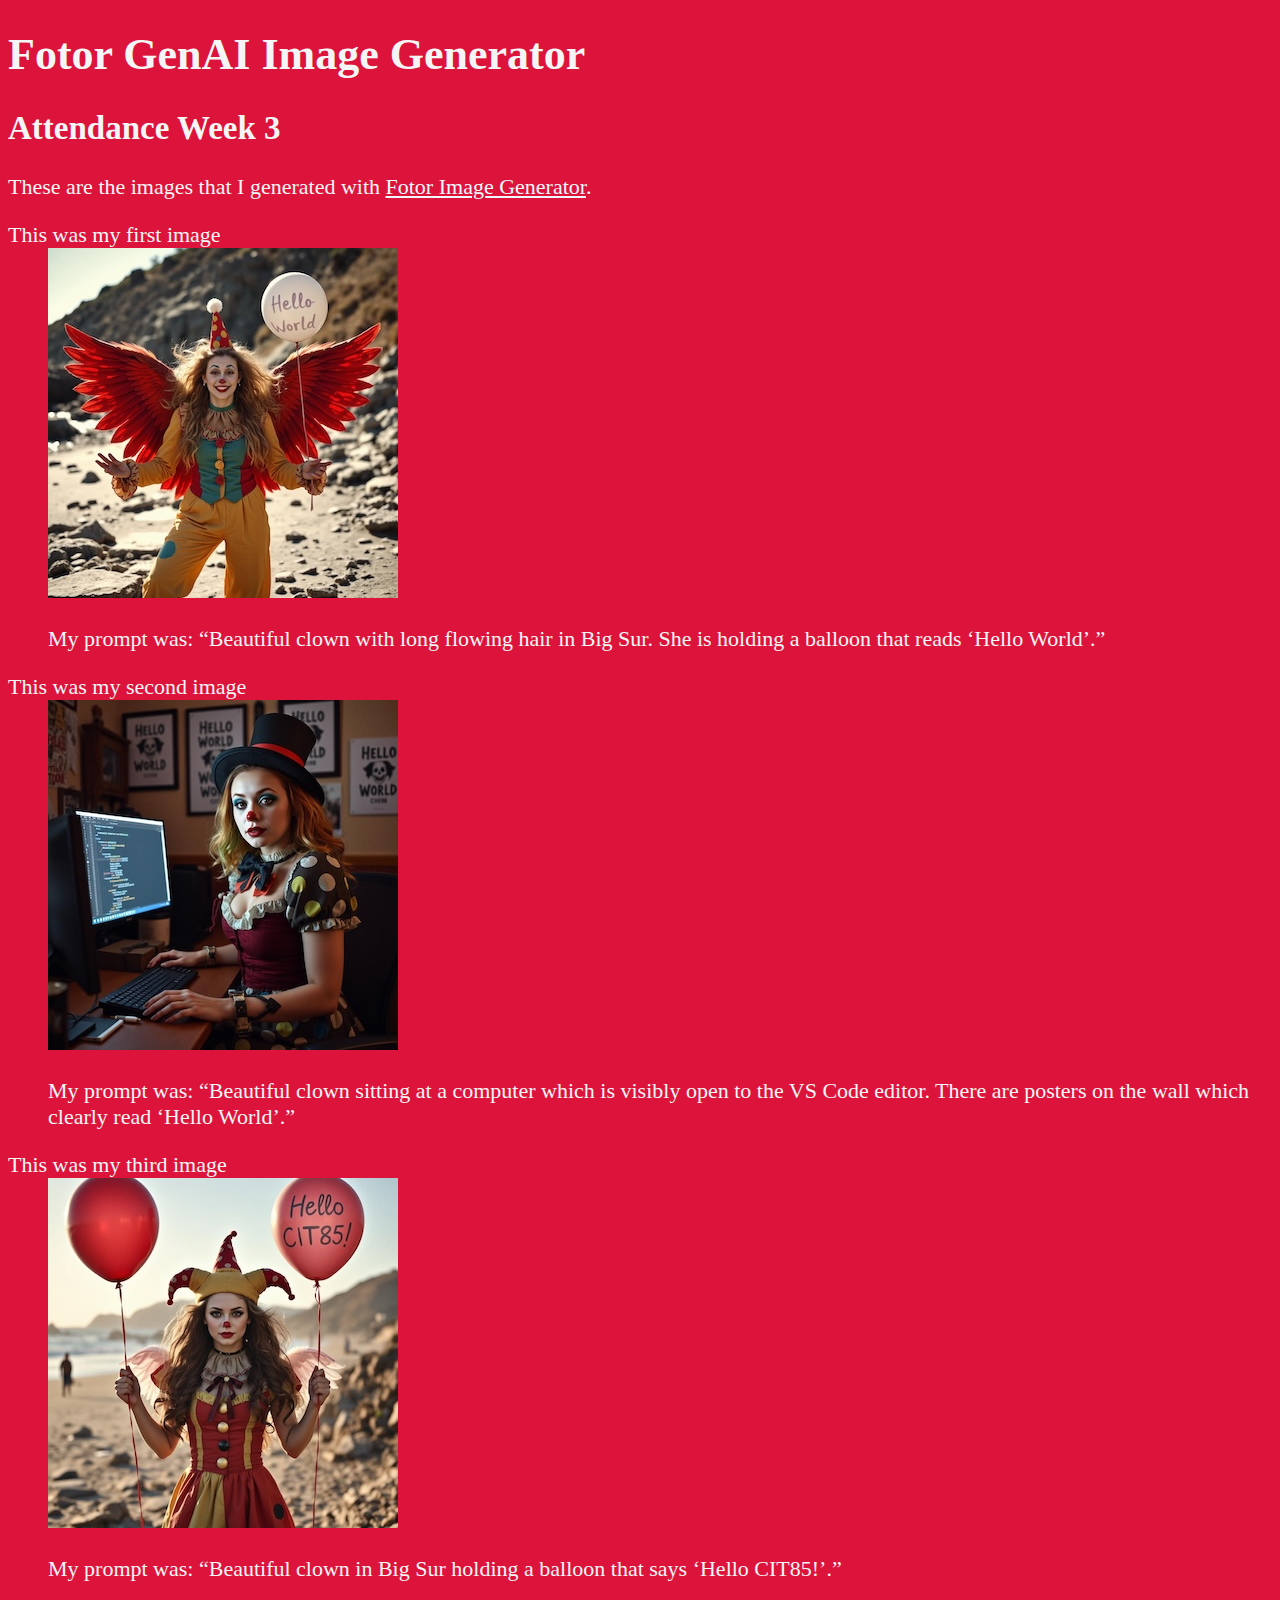
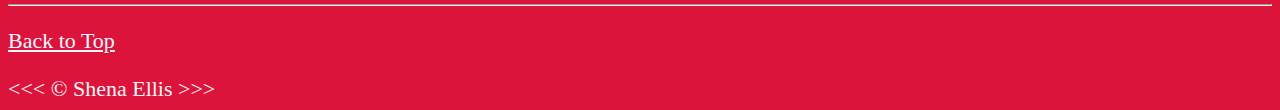
<file: w3/index.html>
<!DOCTYPE html>
<html lang="en">
<head>
  <meta charset="UTF-8">
  <meta name="viewport" content="width=device-width, initial-scale=1">
  <meta name="author" content="Shena Ellis">
  <meta name="description" content="This is my Attendance assignment for Week 3 CIT85.">
  <title>My AI Image Demonstration</title>
  <link rel="icon" href="../img/html5.png" type="image/x-icon">
  <link rel="stylesheet" href="style.css">

</head>
<body>
  <main>
    <h1 id="top">Fotor GenAI Image Generator</h1>

    <section id="html">
      <h2>Attendance Week 3</h2>
      <p>
        These are the images that I generated with
        <a href="https://www.fotor.com/" target="_blank" rel="noopener noreferrer">Fotor Image Generator</a>.
      </p>

      <dl>
        <dt>This was my first image</dt>
        <dd>
          <img src="../img/hello_world_clown.jpg"
               alt="Clown on the beach holding a balloon that reads ‘Hello World’"
               width="350" height="350">
          <p>My prompt was: “Beautiful clown with long flowing hair in Big Sur. She is holding a balloon that reads ‘Hello World’.”</p>
        </dd>

        <dt>This was my second image</dt>
        <dd>
          <img src="../img/vscode_clown.jpg"
               alt="Clown at a computer with the VS Code editor open and ‘Hello World’ posters"
               width="350" height="350">
          <p>My prompt was: “Beautiful clown sitting at a computer which is visibly open to the VS Code editor. There are posters on the wall which clearly read ‘Hello World’.”</p>
        </dd>

        <dt>This was my third image</dt>
        <dd>
          <img src="../img/hello_cit85_clown.jpg"
               alt="Clown in Big Sur holding a balloon that says ‘Hello CIT85!’"
               width="350" height="350">
          <p>My prompt was: “Beautiful clown in Big Sur holding a balloon that says ‘Hello CIT85!’.”</p>
        </dd>
      </dl>
    </section>

    <hr>

    <p><a class="back-to-top" href="#top">Back to Top</a></p>
  </main>

  <footer>
    &lt;&lt;&lt; &copy; Shena Ellis</a> &gt;&gt;&gt;
  </footer>
</body>
</html>
</file>
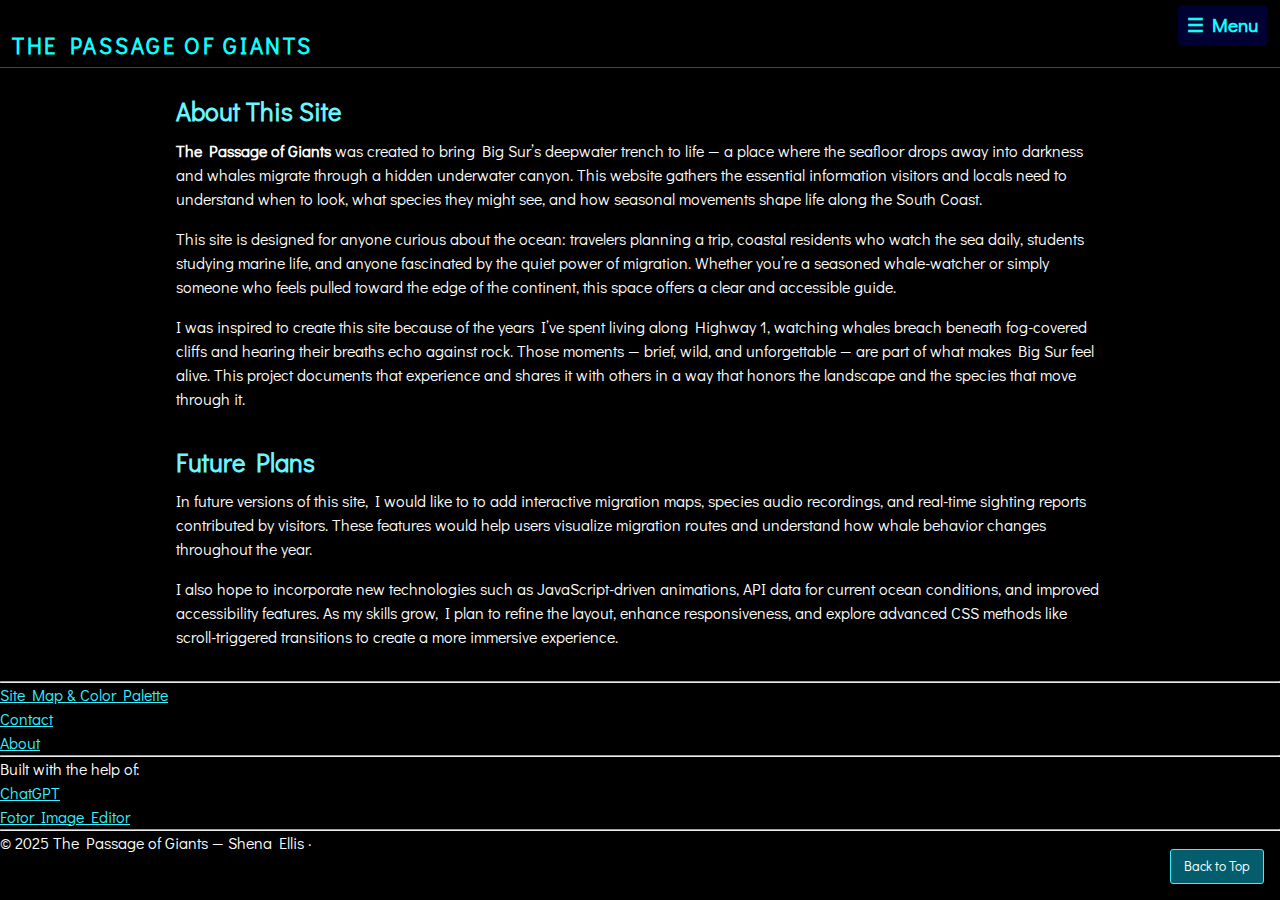
<file: final/about.html>
<!DOCTYPE html>
<html lang="en">
<head>
  <link rel="preconnect" href="https://fonts.googleapis.com">
  <link rel="preconnect" href="https://fonts.gstatic.com" crossorigin>
  <link href="https://fonts.googleapis.com/css2?family=Bodoni+Moda:ital,opsz,wght@0,6..96,400..900;1,6..96,400..900&family=Didact+Gothic&family=Roboto:ital,wght@0,100..900;1,100..900&display=swap" rel="stylesheet">
  <meta charset="UTF-8">
  <meta name="viewport" content="width=device-width, initial-scale=1.0">
  <meta name="author" content="Shena Ellis">
  <meta name="description" content="About The Passage of Giants — learn the purpose, inspiration, and future plans behind this Big Sur whale migration site.">

  <link rel="icon" href="img/favicon_32x32.png" type="image/png">
  <link rel="stylesheet" href="css/style.css">

  <title>About — The Passage of Giants</title>
</head>

<body>
  <a id="top"></a>

  <header>
    <h1>The Passage of Giants</h1>
  <nav aria-label="Primary navigation" class="right-nav">
  <details>
    <summary>☰ Menu</summary>
    <ul>

      <li><a href="index.html" class="nav">Home</a></li>
      <li>
        <details>
          <summary>Species</summary>
          <ul>
            <li><a href="species.html" class="nav">Species Overview</a></li>
            <li><a href="humpbacks.html" class="nav">Humpbacks</a></li>
            <li><a href="gray_whales.html" class="nav">Gray Whales</a></li>
            <li><a href="blue_whales.html" class="nav">Blue Whales</a></li>
            <li><a href="orcas.html" class="nav">Orcas</a></li>
          </ul>
        </details>
      </li>

      <li><a href="migration_table.html" class="nav">Migration Table</a></li>
      <li><a href="businesses.html" class="nav">Big Sur Map</a></li>
      <li><a href="important_info.html" class="nav">Important Info</a></li>
      <li><a href="site.html" class="nav">Site Map</a></li>
      <li><a href="contact.html" class="nav">Contact</a></li>
      <li><a href="about.html" aria-current="page" class="nav">About</a></li>

    </ul>
  </details>

</nav>
  </header>

  <main>
    <section aria-labelledby="about-title">
      <h2 id="about-title">About This Site</h2>

      <p>
        <strong>The Passage of Giants</strong> was created to bring Big Sur’s deepwater trench to life — a place where the seafloor drops away into darkness and whales migrate through a hidden underwater canyon. This website gathers the essential information visitors and locals need to understand when to look, what species they might see, and how seasonal movements shape life along the South Coast.
      </p>

      <p>
        This site is designed for anyone curious about the ocean: travelers planning a trip, coastal residents who watch the sea daily, students studying marine life, and anyone fascinated by the quiet power of migration. Whether you’re a seasoned whale-watcher or simply someone who feels pulled toward the edge of the continent, this space offers a clear and accessible guide.
      </p>

      <p>
        I was inspired to create this site because of the years I’ve spent living along Highway 1, watching whales breach beneath fog-covered cliffs and hearing their breaths echo against rock. Those moments — brief, wild, and unforgettable — are part of what makes Big Sur feel alive. This project documents that experience and shares it with others in a way that honors the landscape and the species that move through it.
      </p>
    </section>

    <section aria-labelledby="future-title">
      <h2 id="future-title">Future Plans</h2>

      <p>
        In future versions of this site, I would like to to add interactive migration maps, species audio recordings, and real-time sighting reports contributed by visitors. These features would help users visualize migration routes and understand how whale behavior changes throughout the year.
      </p>

      <p>
        I also hope to incorporate new technologies such as JavaScript-driven animations, API data for current ocean conditions, and improved accessibility features. As my skills grow, I plan to refine the layout, enhance responsiveness, and explore advanced CSS methods like scroll-triggered transitions to create a more immersive experience.
      </p>
    </section>
  </main>

  <footer>
    <hr>
    <a href="site.html">Site Map &amp; Color Palette</a>
    <br>
    <a href="contact.html">Contact</a>
    <br>
    <a href="about.html">About</a>
    <hr>

    Built with the help of:
    <br>
    <a href="https://chat.openai.com/" target="_blank">ChatGPT</a>
    <br>
    <a href="https://www.fotor.com/photo-editor-app/editor/ai" target="_blank">Fotor Image Editor</a>
    <hr>

    © <time datetime="2025">2025</time> The Passage of Giants — Shena Ellis ·
    <a href="#top">Back to Top</a>
  </footer>
</body>
</html>
</file>
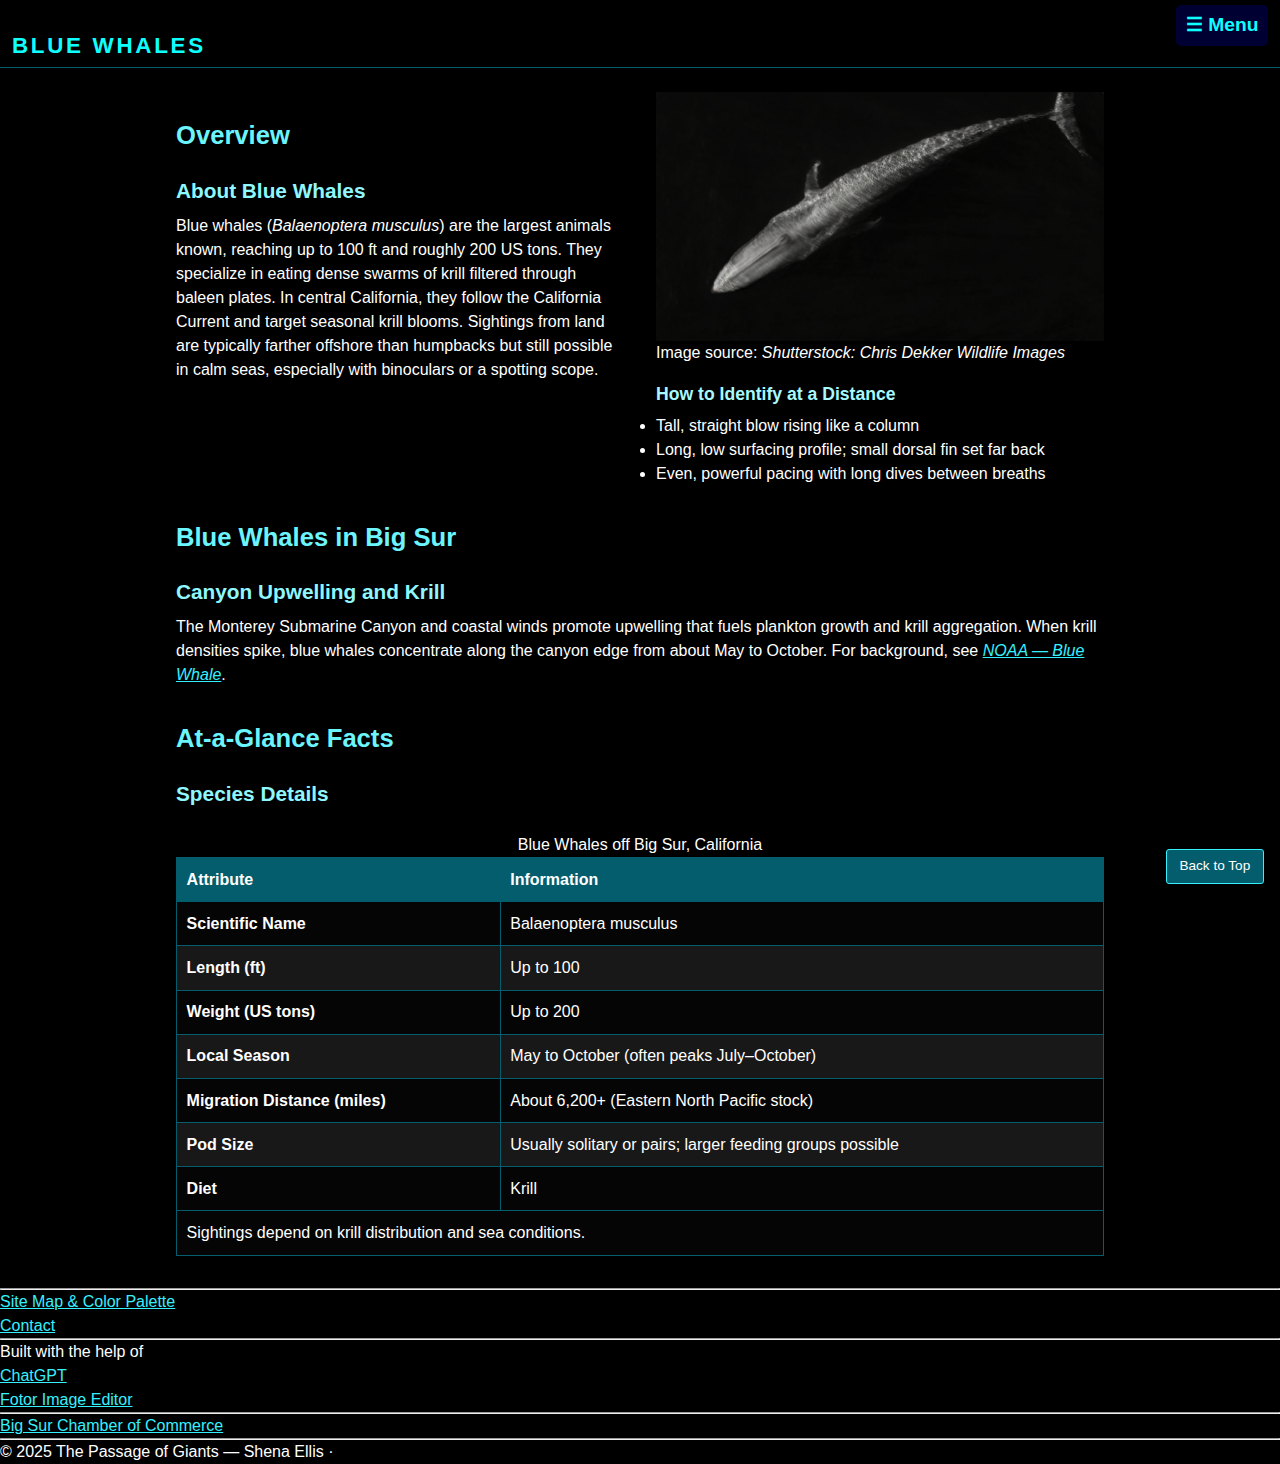
<file: final/blue_whales.html>
<!DOCTYPE html>
<html lang="en">
<head>
  <meta charset="UTF-8">
  <meta name="viewport" content="width=device-width, initial-scale=1.0">
  <meta name="author" content="Shena Ellis">
  <meta name="description" content="Blue whales feed off Big Sur May–October on dense krill blooms near the canyon edge. Largest animals on Earth, often visible from shore in calm seas.">
  <title>Blue Whales — The Passage of Giants</title>
  <link rel="icon" href="../img/favicon_32x32.png" type="image/png" sizes="32x32">
  <link rel="stylesheet" href="css/style.css">
</head>
<body>
  <a id="top"></a>
    <header>
    <h1>Blue Whales</h1>
<nav aria-label="Primary navigation" class="right-nav">
  <details>
    <summary>☰ Menu</summary>
    <ul>

      <li><a href="index.html" class="nav">Home</a></li>
      <li>
        <details>
          <summary>Species</summary>
          <ul>
            <li><a href="species.html" class="nav">Species Overview</a></li>
            <li><a href="humpbacks.html" class="nav">Humpbacks</a></li>
            <li><a href="gray_whales.html" class="nav">Gray Whales</a></li>
            <li><a href="blue_whales.html" aria-current="page" class="nav">Blue Whales</a></li>
            <li><a href="orcas.html" class="nav">Orcas</a></li>
          </ul>
        </details>
      </li>

      <li><a href="migration_table.html" class="nav">Migration Table</a></li>
      <li><a href="businesses.html" class="nav">Big Sur Map</a></li>
      <li><a href="important_info.html" class="nav">Important Info</a></li>
      <li><a href="site.html" class="nav">Site Map</a></li>
      <li><a href="contact.html" class="nav">Contact</a></li>
      <li><a href="about.html" class="nav">About</a></li>

    </ul>
  </details>

</nav>
  </header>
  <main>
    <section class="two-column" aria-labelledby="intro">
      <h2 id="intro">Overview</h2>
      <article aria-labelledby="summary">
        <h3 id="summary">About Blue Whales</h3>
        <p>
          Blue whales (<cite>Balaenoptera musculus</cite>) are the largest animals known, reaching up to 100 ft and roughly 200 US tons.
          They specialize in eating dense swarms of krill filtered through baleen plates. In central California, they follow the California Current
          and target seasonal krill blooms. Sightings from land are typically farther offshore than humpbacks but still possible in calm seas,
          especially with binoculars or a spotting scope.
        </p>
        <figure>
  <img src="img/bw-blue-whale.jpg"
       alt="black and white image of a blue whale"
       title="black and white image of a blue whale"
       width="900" height="500" loading="lazy">
  <figcaption>
    Image source: <cite>Shutterstock: Chris Dekker Wildlife Images</cite>
  </figcaption>
</figure>
        <h4>How to Identify at a Distance</h4>
        <ul>
          <li>Tall, straight blow rising like a column</li>
          <li>Long, low surfacing profile; small dorsal fin set far back</li>
          <li>Even, powerful pacing with long dives between breaths</li>
        </ul>
      </article>
    </section>
    <section aria-labelledby="big-sur">
      <h2 id="big-sur">Blue Whales in Big Sur</h2>
      <article aria-labelledby="habitat">
        <h3 id="habitat">Canyon Upwelling and Krill</h3>
        <p>
          The Monterey Submarine Canyon and coastal winds promote upwelling that fuels plankton growth and krill aggregation.
          When krill densities spike, blue whales concentrate along the canyon edge from about
          <time datetime="2025-05">May</time> to <time datetime="2025-10">October</time>. For background, see
          <a href="https://www.fisheries.noaa.gov/species/blue-whale" target="_blank" rel="noopener noreferrer"><cite>NOAA — Blue Whale</cite></a>.
        </p>
      </article>
    </section>
    <section aria-labelledby="facts">
      <h2 id="facts">At-a-Glance Facts</h2>
      <article aria-labelledby="table-title">
        <h3 id="table-title">Species Details</h3>
        <table>
          <caption>Blue Whales off Big Sur, California</caption>
          <thead>
            <tr>
              <th scope="col">Attribute</th>
              <th scope="col">Information</th>
            </tr>
          </thead>
          <tbody>
            <tr><th scope="row">Scientific Name</th><td>Balaenoptera musculus</td></tr>
            <tr><th scope="row">Length (ft)</th><td>Up to 100</td></tr>
            <tr><th scope="row">Weight (US tons)</th><td>Up to 200</td></tr>
            <tr><th scope="row">Local Season</th><td>May to October (often peaks July–October)</td></tr>
            <tr><th scope="row">Migration Distance (miles)</th><td>About 6,200+ (Eastern North Pacific stock)</td></tr>
            <tr><th scope="row">Pod Size</th><td>Usually solitary or pairs; larger feeding groups possible</td></tr>
            <tr><th scope="row">Diet</th><td>Krill</td></tr>
          </tbody>
          <tfoot>
            <tr><td colspan="2">Sightings depend on krill distribution and sea conditions.</td></tr>
          </tfoot>
        </table>
      </article>
    </section>
  </main>
  <footer>
    <hr>
  <a href="site.html">Site Map &amp; Color Palette</a>  <br>
  <a href="contact.html">Contact</a>
  <hr>
    Built with the help of
    <br>
    <a href="https://chat.openai.com/" target="_blank" rel="noopener noreferrer">ChatGPT</a>
    <br>
     <a href="https://www.fotor.com/photo-editor-app/editor/ai" target="_blank" rel="noopener noreferrer">Fotor Image Editor</a>
   <hr>
    <a href="https://bigsurcalifornia.org/" target="_blank" rel="noopener noreferrer">Big Sur Chamber of Commerce</a>
    <br>
       <hr>
    © <time datetime="2025">2025</time> The Passage of Giants — Shena Ellis · <a href="#top">Back to Top</a>
  </footer>
</body>
</html>
</file>
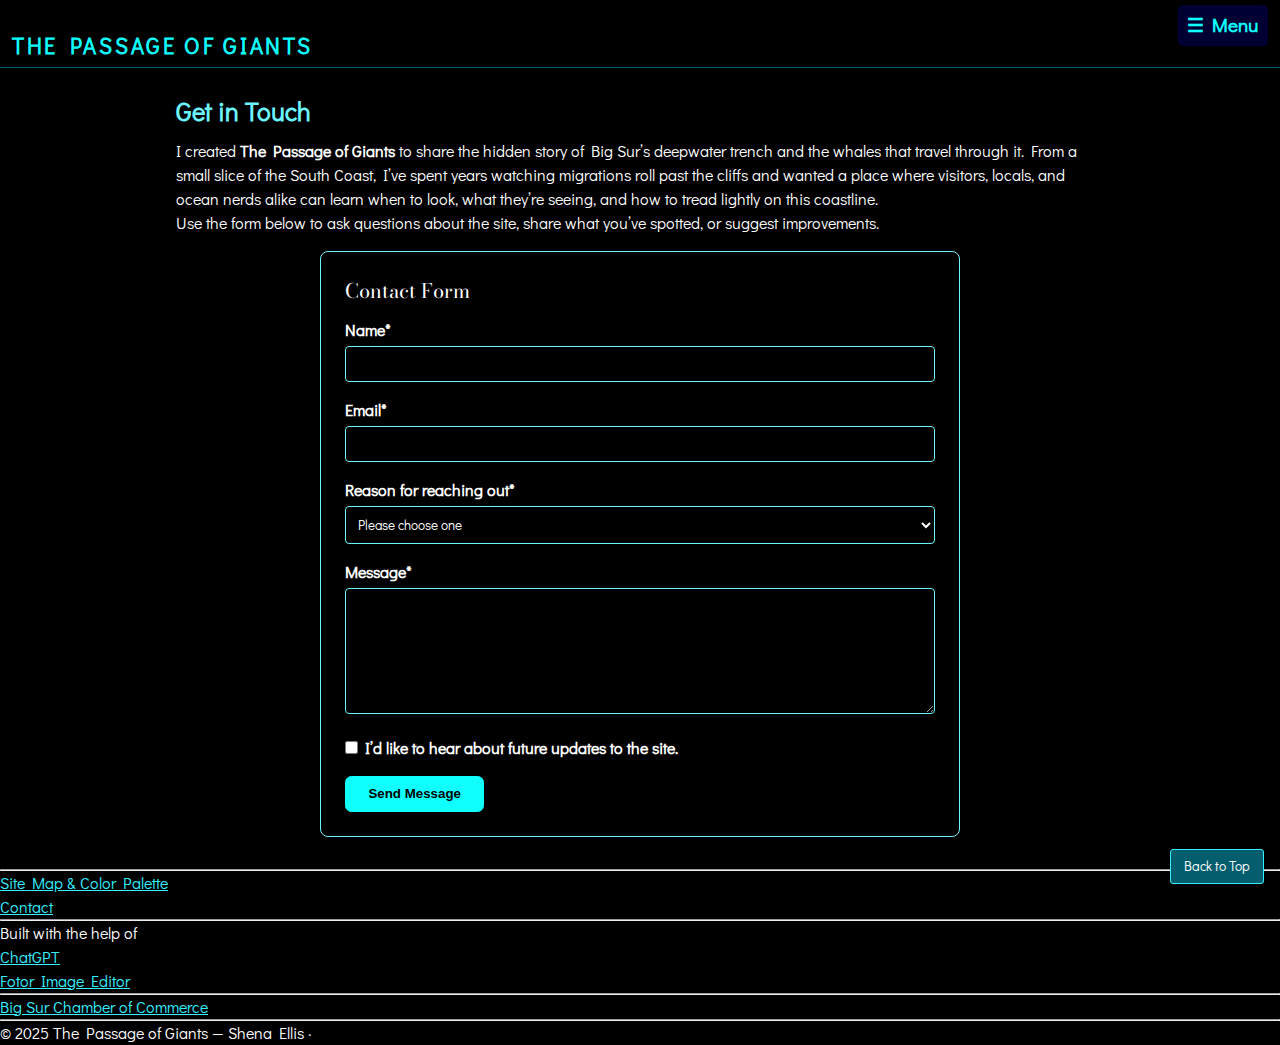
<file: final/contact.html>
<!DOCTYPE html>
<html lang="en">
<head>
  <link rel="preconnect" href="https://fonts.googleapis.com">
  <link rel="preconnect" href="https://fonts.gstatic.com" crossorigin>
  <link rel="preconnect" href="https://fonts.googleapis.com">
  <link rel="preconnect" href="https://fonts.gstatic.com" crossorigin>
  <link href="https://fonts.googleapis.com/css2?family=Bodoni+Moda:ital,opsz,wght@0,6..96,400..900;1,6..96,400..900&family=Didact+Gothic&family=Roboto:ital,wght@0,100..900;1,100..900&display=swap" rel="stylesheet">

  <meta charset="UTF-8">
  <meta name="viewport" content="width=device-width, initial-scale=1.0">
  <meta name="author" content="Shena Ellis">
  <meta name="description" content="Contact form for The Passage of Giants — questions about Big Sur’s deepwater trench, whale migrations, and visiting the South Coast.">

  <link rel="icon" href="img/favicon_32x32.png" type="image/png" sizes="32x32">
  <link rel="stylesheet" href="css/style.css">
  <title>Contact — The Passage of Giants</title>
</head>
<body>
  <a id="top"></a>

  <header>
    <h1>The Passage of Giants</h1>
    <nav aria-label="Primary navigation" class="right-nav">
  <details>
    <summary>☰ Menu</summary>
    <ul>

      <li><a href="index.html" class="nav">Home</a></li>
      <li>
        <details>
          <summary>Species</summary>
          <ul>
            <li><a href="species.html" class="nav">Species Overview</a></li>
            <li><a href="humpbacks.html" class="nav">Humpbacks</a></li>
            <li><a href="gray_whales.html" class="nav">Gray Whales</a></li>
            <li><a href="blue_whales.html" class="nav">Blue Whales</a></li>
            <li><a href="orcas.html" class="nav">Orcas</a></li>
          </ul>
        </details>
      </li>

      <li><a href="migration_table.html" class="nav">Migration Table</a></li>
      <li><a href="businesses.html" class="nav">Big Sur Map</a></li>
      <li><a href="important_info.html" class="nav">Important Info</a></li>
      <li><a href="site.html" class="nav">Site Map</a></li>
      <li><a href="contact.html" aria-current="page" class="nav">Contact</a></li>
      <li><a href="about.html" class="nav">About</a></li>

    </ul>
  </details>

</nav>
  </header>

  <main>
    <section aria-labelledby="contact-title">
      <h2 id="contact-title">Get in Touch</h2>

      <p>
        I created <strong>The Passage of Giants</strong> to share the hidden story of Big Sur’s deepwater trench and the whales that travel through it. From a small slice of the South Coast, I’ve spent years watching migrations roll past the cliffs and wanted a place where visitors, locals, and ocean nerds alike can learn when to look, what they’re seeing, and how to tread lightly on this coastline. <br>
        Use the form below to ask questions about the site, share what you’ve spotted, or suggest improvements.
      </p>

      <form action="#" method="post">
        <fieldset>
          <legend>Contact Form</legend>

          <div class="form-group">
            <label for="name">Name<span aria-hidden="true">*</span></label>
            <input type="text" id="name" name="name" required>
          </div>

          <div class="form-group">
            <label for="email">Email<span aria-hidden="true">*</span></label>
            <input type="email" id="email" name="email" required>
          </div>

          <div class="form-group">
            <label for="reason">Reason for reaching out<span aria-hidden="true">*</span></label>
            <select id="reason" name="reason" required>
              <option value="">Please choose one</option>
              <option value="trip-planning">Trip planning / when to visit</option>
              <option value="whale-question">Question about whales or migrations</option>
              <option value="site-feedback">Feedback about the site</option>
              <option value="other">Other</option>
            </select>
          </div>

          <div class="form-group">
            <label for="message">Message<span aria-hidden="true">*</span></label>
            <textarea id="message" name="message" rows="6" required></textarea>
          </div>

          <div class="form-group">
            <label>
              <input type="checkbox" name="updates">
              I’d like to hear about future updates to the site.
            </label>
          </div>

          <button type="submit">Send Message</button>
        </fieldset>
      </form>
    </section>
  </main>

  <footer>
    <hr>
    <a href="site.html">Site Map &amp; Color Palette</a>
    <br>
    <a href="contact.html">Contact</a>
    <hr>
    Built with the help of
    <br>
    <a href="https://chat.openai.com/" target="_blank" rel="noopener noreferrer">ChatGPT</a>
    <br>
    <a href="https://www.fotor.com/photo-editor-app/editor/ai" target="_blank" rel="noopener noreferrer">Fotor Image Editor</a>
    <hr>
    <a href="https://bigsurcalifornia.org/" target="_blank" rel="noopener noreferrer">Big Sur Chamber of Commerce</a>
    <hr>
    © <time datetime="2025">2025</time> The Passage of Giants — Shena Ellis ·
    <a href="#top">Back to Top</a>
  </footer>
</body>
</html>
</file>
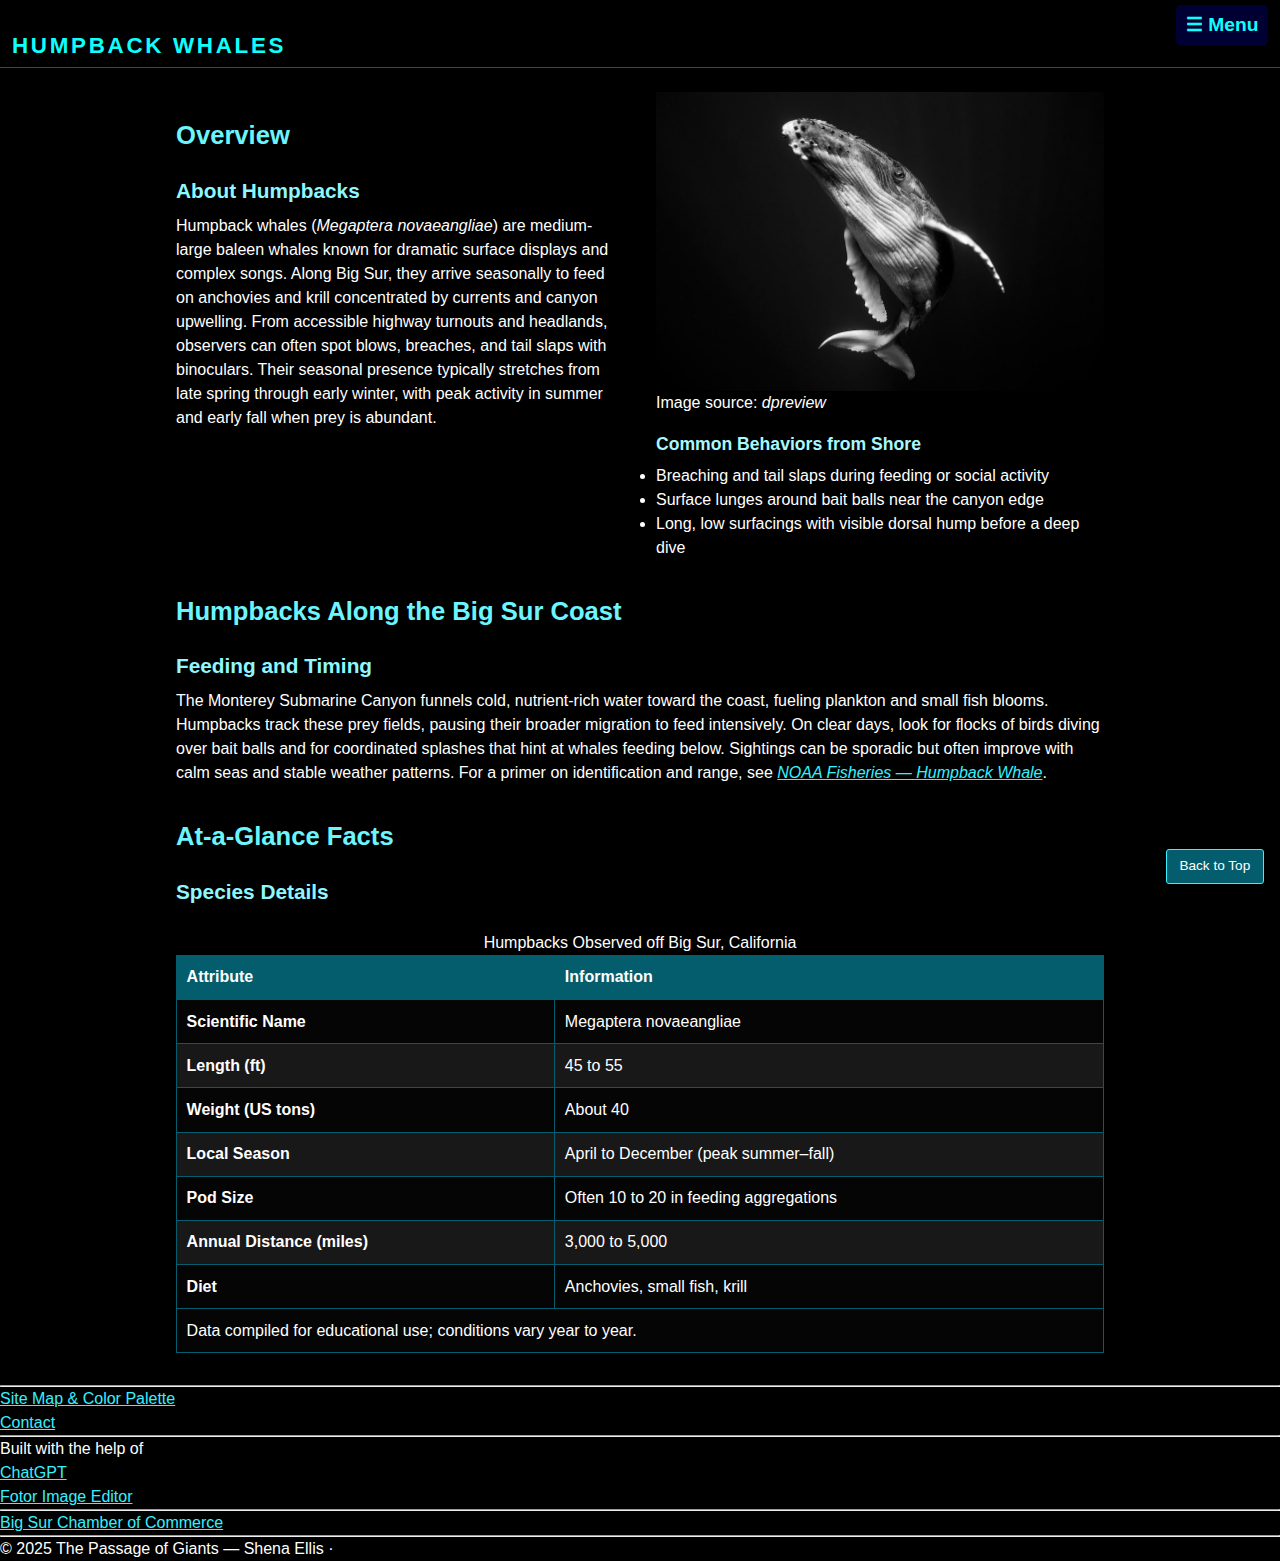
<file: final/humpbacks.html>
<!DOCTYPE html>
<html lang="en">
<head>
  <meta charset="UTF-8">
  <meta name="viewport" content="width=device-width, initial-scale=1.0">
  <meta name="author" content="Shena Ellis">
  <meta name="description" content="Humpback whales visit Big Sur from spring to winter to feed on anchovies and krill. Breaching, tail slaps, and songs are often observed from shore.">
  <title>Humpbacks — The Passage of Giants</title>
  <link rel="icon" href="../img/favicon_32x32.png" type="image/png" sizes="32x32">
  <link rel="stylesheet" href="css/style.css">
</head>
<body>
  <a id="top"></a>

  <header>
    <h1>Humpback Whales</h1>
<nav aria-label="Primary navigation" class="right-nav">
  <details>
    <summary>☰ Menu</summary>
    <ul>

      <li><a href="index.html" class="nav">Home</a></li>
      <li>
        <details>
          <summary>Species</summary>
          <ul>
            <li><a href="species.html" class="nav">Species Overview</a></li>
            <li><a href="humpbacks.html" aria-current="page" class="nav">Humpbacks</a></li>
            <li><a href="gray_whales.html" class="nav">Gray Whales</a></li>
            <li><a href="blue_whales.html" class="nav">Blue Whales</a></li>
            <li><a href="orcas.html" class="nav">Orcas</a></li>
          </ul>
        </details>
      </li>

      <li><a href="migration_table.html" class="nav">Migration Table</a></li>
      <li><a href="businesses.html" class="nav">Big Sur Map</a></li>
      <li><a href="important_info.html" class="nav">Important Info</a></li>
      <li><a href="site.html" class="nav">Site Map</a></li>
      <li><a href="contact.html" class="nav">Contact</a></li>
      <li><a href="about.html" class="nav">About</a></li>

    </ul>
  </details>

</nav>
  </header>

  <main>
    <section class="two-column" aria-labelledby="intro">
      <h2 id="intro">Overview</h2>
      <article aria-labelledby="summary">
        <h3 id="summary">About Humpbacks</h3>
        <p>
          Humpback whales (<cite>Megaptera novaeangliae</cite>) are medium-large baleen whales known for dramatic surface displays and complex songs.
          Along Big Sur, they arrive seasonally to feed on anchovies and krill concentrated by currents and canyon upwelling. From accessible
          highway turnouts and headlands, observers can often spot blows, breaches, and tail slaps with binoculars. Their seasonal presence
          typically stretches from late <time datetime="2025-04">spring</time> through <time datetime="2025-12">early winter</time>, with peak activity in summer and early fall when prey is abundant.
        </p>
        <figure>
          <img src="img/bw-humpback-sideeye-900-600.jpg" 
               alt="black and white Image of a humpback from the side" 
               title="BW Humpback Side Eye" 
               width="900" height="600" loading="lazy">
          <figcaption>Image source: <cite>dpreview</cite></figcaption>
        </figure>

        <h4>Common Behaviors from Shore</h4>
        <ul>
          <li>Breaching and tail slaps during feeding or social activity</li>
          <li>Surface lunges around bait balls near the canyon edge</li>
          <li>Long, low surfacings with visible dorsal hump before a deep dive</li>
        </ul>
      </article>
    </section>
    <section aria-labelledby="presence">
      <h2 id="presence">Humpbacks Along the Big Sur Coast</h2>
      <article aria-labelledby="feeding">
        <h3 id="feeding">Feeding and Timing</h3>
        <p>
          The Monterey Submarine Canyon funnels cold, nutrient-rich water toward the coast, fueling plankton and small fish blooms.
          Humpbacks track these prey fields, pausing their broader migration to feed intensively. On clear days, look for flocks of birds
          diving over bait balls and for coordinated splashes that hint at whales feeding below. Sightings can be sporadic but often improve
          with calm seas and stable weather patterns. For a primer on identification and range, see
          <a href="https://www.fisheries.noaa.gov/species/humpback-whale" target="_blank" rel="noopener noreferrer"><cite>NOAA Fisheries — Humpback Whale</cite></a>.
        </p>
      </article>
    </section>
    <section aria-labelledby="facts">
      <h2 id="facts">At-a-Glance Facts</h2>
      <article aria-labelledby="table-title">
        <h3 id="table-title">Species Details</h3>
        <table>
          <caption>Humpbacks Observed off Big Sur, California</caption>
          <thead>
            <tr>
              <th scope="col">Attribute</th>
              <th scope="col">Information</th>
            </tr>
          </thead>
          <tbody>
            <tr><th scope="row">Scientific Name</th><td>Megaptera novaeangliae</td></tr>
            <tr><th scope="row">Length (ft)</th><td>45 to 55</td></tr>
            <tr><th scope="row">Weight (US tons)</th><td>About 40</td></tr>
            <tr><th scope="row">Local Season</th><td>April to December (peak summer–fall)</td></tr>
            <tr><th scope="row">Pod Size</th><td>Often 10 to 20 in feeding aggregations</td></tr>
            <tr><th scope="row">Annual Distance (miles)</th><td>3,000 to 5,000</td></tr>
            <tr><th scope="row">Diet</th><td>Anchovies, small fish, krill</td></tr>
          </tbody>
          <tfoot>
            <tr><td colspan="2">Data compiled for educational use; conditions vary year to year.</td></tr>
          </tfoot>
        </table>
      </article>
    </section>
  </main>
  <footer>
    <hr>
  <a href="site.html">Site Map &amp; Color Palette</a>  <br>
  <a href="contact.html">Contact</a>
  <hr>
    Built with the help of
    <br>
    <a href="https://chat.openai.com/" target="_blank" rel="noopener noreferrer">ChatGPT</a>
    <br>
     <a href="https://www.fotor.com/photo-editor-app/editor/ai" target="_blank" rel="noopener noreferrer">Fotor Image Editor</a>
   <hr>
    <a href="https://bigsurcalifornia.org/" target="_blank" rel="noopener noreferrer">Big Sur Chamber of Commerce</a>
    <br>
       <hr>
    © <time datetime="2025">2025</time> The Passage of Giants — Shena Ellis · <a href="#top">Back to Top</a>
  </footer>
</body>
</html>
</file>
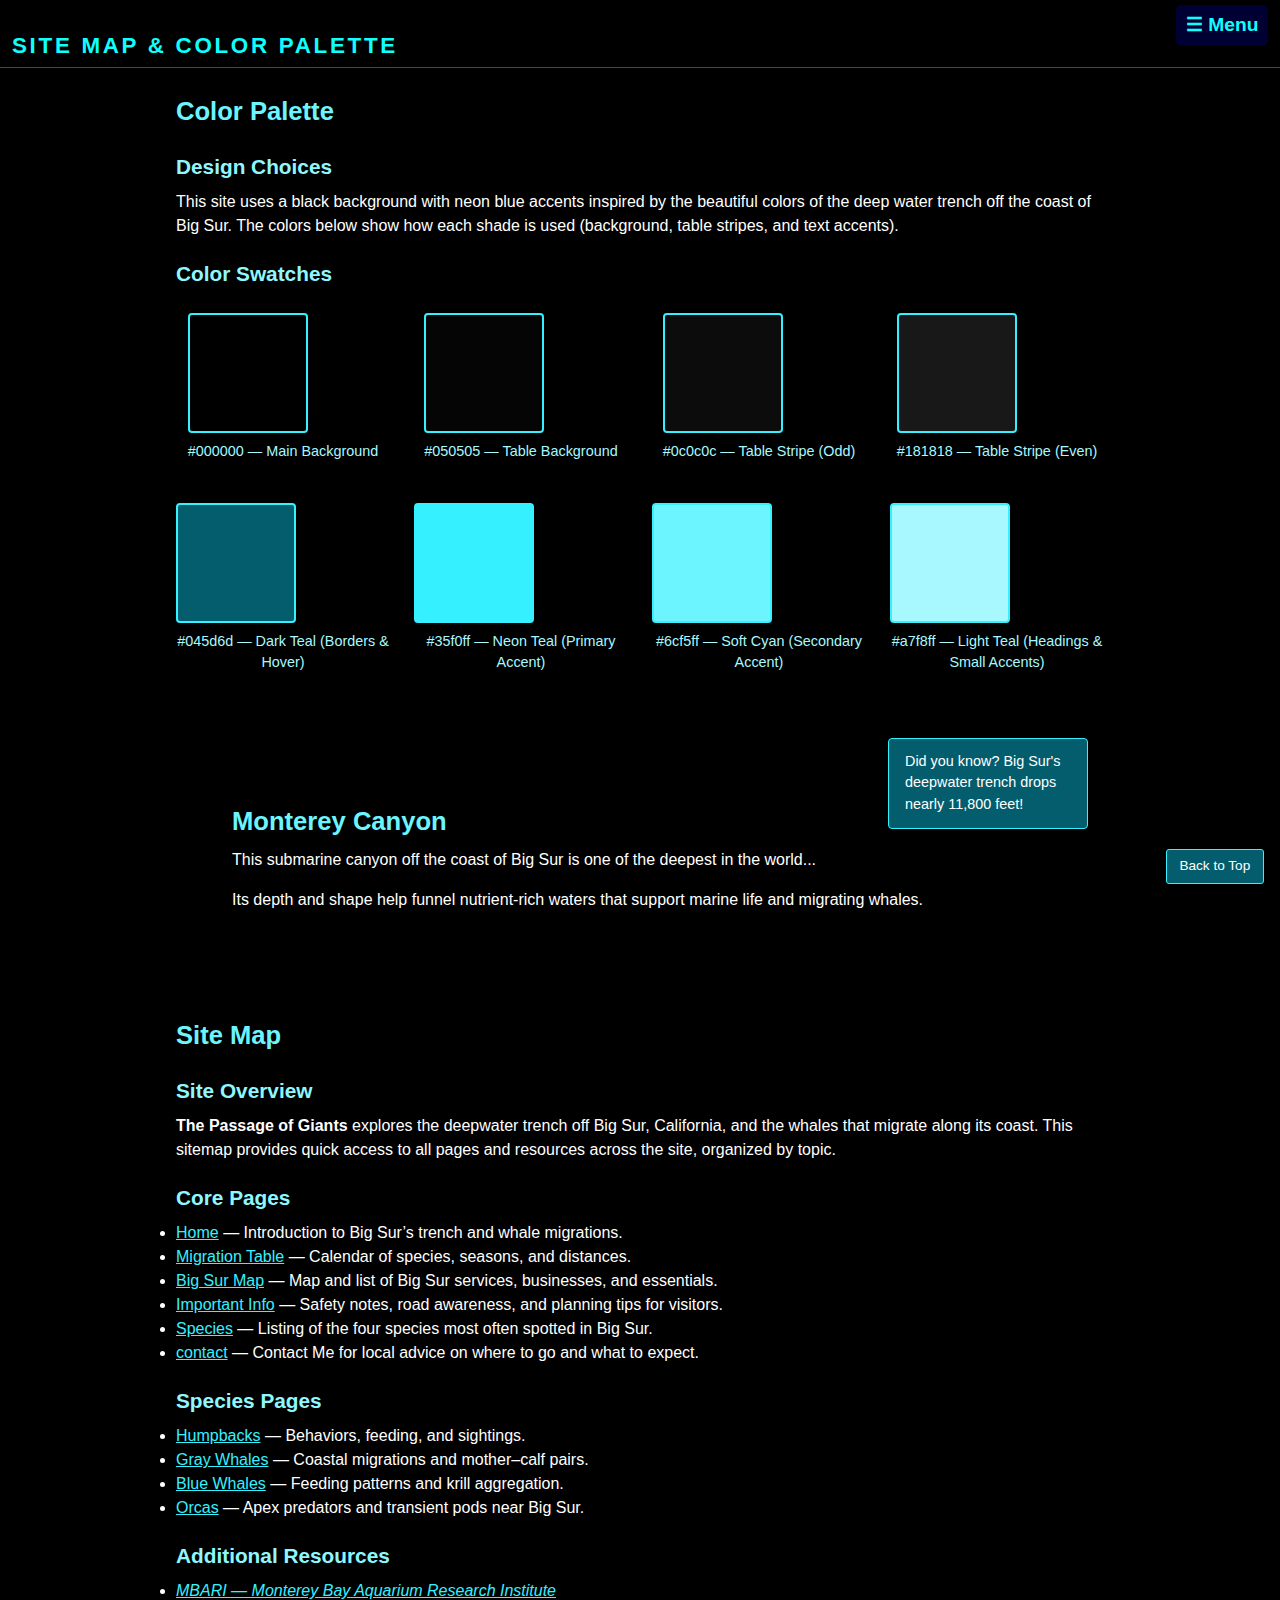
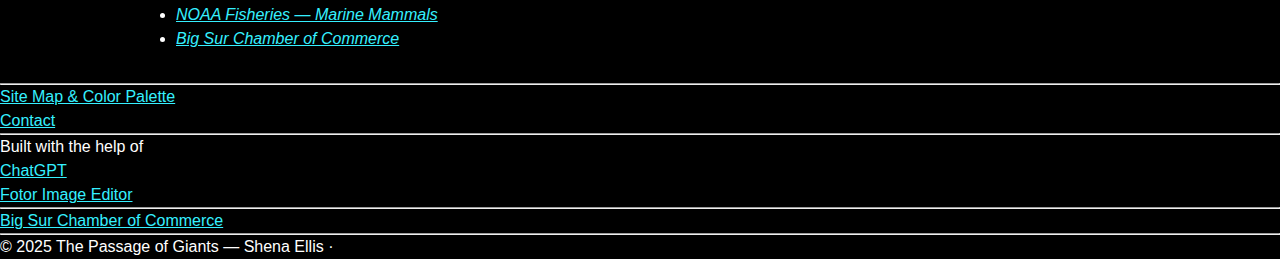
<file: final/site.html>
<!DOCTYPE html>
<html lang="en">
<head>
  <meta charset="UTF-8">
  <meta name="viewport" content="width=device-width, initial-scale=1.0">
  <meta name="author" content="Shena Ellis">
  <meta name="description" content="Sitemap for The Passage of Giants — an educational website about Big Sur’s deepwater trench and whale migrations.">
  <title>Sitemap — The Passage of Giants</title>
  <link rel="icon" href="../img/favicon_32x32.png" type="image/png" sizes="32x32">
  <link rel="stylesheet" href="css/style.css">
</head>
<body>
  <a id="top"></a>

  <header>
    <h1>Site Map &amp; Color Palette</h1>

 <nav aria-label="Primary navigation" class="right-nav">
  <details>
    <summary>☰ Menu</summary>
    <ul>
      <li><a href="index.html" class="nav">Home</a></li>

      <li>
        <details>
          <summary>Species</summary>
          <ul>
            <li><a href="humpbacks.html" class="nav">Humpbacks</a></li>
            <li><a href="gray_whales.html" class="nav">Gray Whales</a></li>
            <li><a href="blue_whales.html"  class="nav">Blue Whales</a></li>
            <li><a href="orcas.html" class="nav">Orcas</a></li>
          </ul>
        </details>
      </li>
    <li><a href="migration_table.html" class="nav">Migration Table</a></li>
    <li><a href="businesses.html" class="nav">Big Sur Map</a></li>
    </ul>
  </details>
</nav>
  </header>

  <main>
    <section aria-labelledby="palette-heading">
      <h2 id="palette-heading">Color Palette</h2>
      <article>
        <h3>Design Choices</h3>
      <p>This site uses a black background with neon blue accents inspired by the beautiful colors of the deep water trench off the coast of Big Sur. The colors below show how each shade is used (background, table stripes, and text accents).
     </p>
       <h3>Color Swatches</h3>

    <div class="palette-container">

      <div class="palette-item">
        <div class="swatch swatch-bg-main"></div>
        <p class="swatch-label">#000000 — Main Background</p>
      </div>

      <div class="palette-item">
        <div class="swatch swatch-bg-table"></div>
        <p class="swatch-label">#050505 — Table Background</p>
      </div>

      <div class="palette-item">
        <div class="swatch swatch-bg-odd"></div>
        <p class="swatch-label">#0c0c0c — Table Stripe (Odd)</p>
      </div>

      <div class="palette-item">
        <div class="swatch swatch-bg-even"></div>
        <p class="swatch-label">#181818 — Table Stripe (Even)</p>
      </div>

      <div class="palette-item">
        <div class="swatch swatch-accent-dark"></div>
        <p class="swatch-label">#045d6d — Dark Teal (Borders &amp; Hover)</p>
      </div>

      <div class="palette-item">
        <div class="swatch swatch-accent-primary"></div>
        <p class="swatch-label">#35f0ff — Neon Teal (Primary Accent)</p>
      </div>

      <div class="palette-item">
        <div class="swatch swatch-accent-soft"></div>
        <p class="swatch-label">#6cf5ff — Soft Cyan (Secondary Accent)</p>
      </div>

      <div class="palette-item">
        <div class="swatch swatch-accent-light"></div>
        <p class="swatch-label">#a7f8ff — Light Teal (Headings &amp; Small Accents)</p>
      </div>

    </div>
     </article>
    </section>
<section class="callout-section">
  <aside class="callout">
    Did you know? Big Sur's deepwater trench drops nearly 11,800 feet!
  </aside>

  <h2>Monterey Canyon</h2>
  <p>This submarine canyon off the coast of Big Sur is one of the deepest in the world...</p>
  <p>Its depth and shape help funnel nutrient-rich waters that support marine life and migrating whales.</p>
</section>
    <section aria-labelledby="structure">
      <h2 id="structure">Site Map</h2>

      <article>
        <h3>Site Overview</h3>
        <p>
          <strong>The Passage of Giants</strong> explores the deepwater trench off Big Sur, California,
          and the whales that migrate along its coast. This sitemap provides quick access to all pages
          and resources across the site, organized by topic.
        </p>

          <h3>Core Pages</h3>
        <ul>
          <li><a href="index.html">Home</a> — Introduction to Big Sur’s trench and whale migrations.</li>
          <li><a href="migration_table.html">Migration Table</a> — Calendar of species, seasons, and distances.</li>
          <li><a href="businesses.html">Big Sur Map</a> — Map and list of Big Sur services, businesses, and essentials.</li>
          <li><a href="important_info.html">Important Info</a> — Safety notes, road awareness, and planning tips for visitors.</li>
          <li><a href="species.html">Species</a> — Listing of the four species most often spotted in Big Sur.</li>
            <li><a href="contact.html">contact</a> — Contact Me for local advice on where to go and what to expect.</li>
        </ul>

        <h3>Species Pages</h3>
        <ul>
          <li><a href="humpbacks.html">Humpbacks</a> — Behaviors, feeding, and sightings.</li>
          <li><a href="gray_whales.html">Gray Whales</a> — Coastal migrations and mother–calf pairs.</li>
          <li><a href="blue_whales.html">Blue Whales</a> — Feeding patterns and krill aggregation.</li>
          <li><a href="orcas.html">Orcas</a> — Apex predators and transient pods near Big Sur.</li>
        </ul>

        <h3>Additional Resources</h3>
        <ul>
          <li>
            <a href="https://www.mbari.org/" target="_blank" rel="noopener noreferrer">
              <cite>MBARI — Monterey Bay Aquarium Research Institute</cite>
            </a>
          </li>
          <li>
            <a href="https://www.fisheries.noaa.gov/species-directory/mammals" target="_blank" rel="noopener noreferrer">
              <cite>NOAA Fisheries — Marine Mammals</cite>
            </a>
          </li>
          <li>
            <a href="https://bigsurcalifornia.org/" target="_blank" rel="noopener noreferrer">
              <cite>Big Sur Chamber of Commerce</cite>
            </a>
          </li>
        </ul>
      </article>
    </section>
  </main>

  <footer>
    <hr>
  <a href="site.html">Site Map &amp; Color Palette</a>  <br>
  <a href="contact.html">Contact</a>
  <hr>
    Built with the help of
    <br>
    <a href="https://chat.openai.com/" target="_blank" rel="noopener noreferrer">ChatGPT</a>
    <br>
     <a href="https://www.fotor.com/photo-editor-app/editor/ai" target="_blank" rel="noopener noreferrer">Fotor Image Editor</a>
   <hr>
    <a href="https://bigsurcalifornia.org/" target="_blank" rel="noopener noreferrer">Big Sur Chamber of Commerce</a>
    <br>
       <hr>
    © <time datetime="2025">2025</time> The Passage of Giants — Shena Ellis · <a href="#top">Back to Top</a>
  </footer>
</body>
</html>
</file>
<file: w3/style.css>
html {
                font-size: 22px
         }
            body {
              
            background-color:crimson;
                color: whitesmoke;
            }

            a {
                color:aliceblue;

            }

            a:visited {
                color:lightgray;
            }

            a:hover, a:active {
                color:blueviolet;
            }
</file>
<file: final/css/style.css>
/* || RESET */
* {
  margin: 0;
  padding: 0;
  box-sizing: border-box;
}

body {
  font-family: "Didact Gothic", sans-serif;
  font-weight: 400;
  font-style: normal;
  background-color: #000;
  color: #fff;            
  line-height: 1.5;
  font-size: 1rem;
}

/* Make all images responsive */
img {
  max-width: 100%;
  height: auto;
  display: block;
}


main {
  max-width: 960px;
  margin: 1.5rem auto;                 
  padding: 0 1rem;                     
}

section {
  margin-bottom: 2rem;
}

p {
  margin-bottom: 1rem;
}



h1 {
  color: #0fffff;  
  font-size: 2rem;
  text-transform: uppercase;
  letter-spacing: 0.15em;
  text-align: center;
  margin-top: 1rem;
  margin-bottom: 0.5rem;
}

h2 {
  color: #6cf5ff;                               
  font-size: 1.6rem;
  margin-top: 1.5rem;
  margin-bottom: 0.5rem;
}


h3 {
  color: #8ff7ff;             
  font-size: 1.3rem;
  margin-top: 1.25rem;
  margin-bottom: 0.5rem;
}

h4, h5 {
  color: #a7f8ff;               
  font-size: 1.1rem;
  margin-top: 1rem;
  margin-bottom: 0.4rem;
}


header {
  background-color: #000000; 
  padding: 0.3rem 0.75rem;
  border-bottom: 1px solid #045d6d; 
  position: sticky;
  top: 0;
  z-index: 10;
  /* FLEXBOX: align title with nav */
  display: flex;
  flex-direction: column;
  align-items: center;
  gap: 0.25rem;
}

header h1 {
  margin: 0;
  font-size: 1.4rem;
  letter-spacing: 0.12em;
  text-align: center;
}
/* === Dropdown Menu Styling (Simple & Semantic) === */

nav summary {
  cursor: pointer;
  font-size: 1.2rem;
  font-weight: bold;
  padding: 0.5rem;
  color: #0fffff;
  list-style: none;
}

nav summary::-webkit-details-marker {
  display: none;
}

nav summary {
  cursor: pointer;
  background: #003;
  padding: 0.4rem 0.6rem;
  border-radius: 5px;
  color: #0fffff;
  font-weight: bold;
}

nav details[open] > summary {
  background: #005;
}

nav details {
  margin-bottom: 1rem;
}

nav ul {
  list-style: none;
  padding-left: 1rem;
}

nav ul li {
  margin: 0.4rem 0;
}

/* species dropdown inside menu */
nav details details summary {
  font-size: 1rem;
  color: #fff;
}



/* make the dropdown align to the right edge */
.right-nav {
  margin-left: auto;
  text-align: right;
}

/* keep summary button aligned right */
.right-nav summary {
  text-align: right;
}

/* align dropdown contents right */
.right-nav ul {
  text-align: right;
}


/* menu look */
summary {
  background: #003;
  border-radius: 6px;
  padding: 0.25rem 0.6rem;
  font-size: 1rem;
  display: inline-block;
}

details[open] > summary {
  background: #005;
}



nav a {
  color: #a7f8ff;                    
  text-decoration: none;
  padding: 0.25rem 0.75rem;
  border-radius: 2px;
}


nav a[aria-current="page"] {
  border-bottom: 2px solid #35f0ff;  
}

nav a:hover,
nav a:focus {
  background-color: #045d6d;
  color: #ffffff;                   
}



a {
  color: #35f0ff;
  text-decoration: underline;
}

a:visited {
  color: #6cf5ff;
}

a:hover,
a:focus {
  color: #ffffff;
  background-color:transparent;
}

a[href="#top"] {
    position: fixed;
    right: 1rem;
    bottom: 1rem;
    padding: 0.4rem 0.8rem;
    background-color: #045d6d;
    color: #fff;
    text-decoration: none;
    border-radius: 3px;
    border: 1px solid #35f0ff;
    font-size: 0.85rem;
}

table {
  width: 100%;
  border-collapse: collapse;
  margin: 1.5rem 0;
  background-color: #050505;
}


th, td {
  border: 1px solid #045d6d;
  padding: 0.6rem;
  text-align: left;
}


thead th {
  background-color: #045d6d;        
  color: #ffffff;
}

tbody tr:nth-child(even) {
  background-color: #181818;     
}

tbody tr:nth-child(odd) {
  background-color: #050505; 
}

figure.float-right {
  float: right;
  max-width: 45%;
  margin: 0 0 1rem 1rem;
}

.callout-section {
  position: relative;
  padding: 3.5rem;
}

aside.callout {
  position: absolute;
  right: 1rem;
  top: 1rem;
  background-color: #045d6d;
  padding: 0.75rem 1rem;
  border: 1px solid #35f0ff;
  border-radius: 4px;
  color: #ffffff;
  max-width: 200px;
  font-size: 0.9rem;
}
.two-column {
  column-count: 1;
  column-gap: 2rem;
  margin-bottom: 2rem;
}

.palette-container {
  margin-top: 1.5rem;
}

/* Info grid layout for important_info.html */
/* Mobile-first: stack items in one column */
.info-grid {
  display: block;
  margin-bottom: 2rem;
  gap: 1.5rem;
}

.palette-item {
  display: inline-block;     
  text-align: center;
}

.swatch {
  width: 120px;
  height: 120px;
  border-radius: 4px;
  border: 2px solid #35f0ff;
  margin-bottom: 0.5rem;
}

/* Background colors */
.swatch-bg-main   { background-color: #000000; }
.swatch-bg-table  { background-color: #050505; }
.swatch-bg-odd    { background-color: #0c0c0c; }
.swatch-bg-even   { background-color: #181818; }

/* Accent colors */
.swatch-accent-dark     { background-color: #045d6d; }
.swatch-accent-primary  { background-color: #35f0ff; }
.swatch-accent-soft     { background-color: #6cf5ff; }
.swatch-accent-light    { background-color: #a7f8ff; }

.swatch-label {
  font-size: 0.9rem;
  color: #a7f8ff;
}

form {
  max-width: 40rem;
  margin: 0 auto 2rem;
  padding: 1.5rem;
  border: 1px solid #6cf5ff;
  border-radius: 0.5rem;
  background-color: rgba(0, 0, 0, 0.6);
}

fieldset {
  border: none;
  padding: 0;
}

legend {
  font-family: "Bodoni Moda", serif;
  font-size: 1.25rem;
  margin-bottom: 0.75rem;
}

.form-group {
  margin-bottom: 1rem;
}

label {
  display: block;
  margin-bottom: 0.25rem;
  font-weight: 600;
}

input[type="text"],
input[type="email"],
select,
textarea {
  width: 100%;
  padding: 0.5rem;
  border-radius: 0.25rem;
  border: 1px solid #6cf5ff;
  background-color: #000;
  color: #fff;
  font-family: "Didact Gothic", sans-serif;
}

button[type="submit"] {
  padding: 0.6rem 1.4rem;
  border-radius: 0.4rem;
  border: 1px solid #0fffff;
  background-color: #0fffff;
  color: #000;
  font-weight: 600;
  cursor: pointer;
}

button[type="submit"]:hover {
  filter: brightness(1.1);
}

/* HERO SECTION */
.hero {
  background-image: url("../img/hero-image-2000.jpeg"); 
  background-size: cover;
  background-position: center;
  background-repeat: no-repeat;

  height: 60vh;              
  display: flex;
  align-items: center;
  justify-content: center;

  text-align: center;
  padding: 2rem;
  position: relative;
  color: #fff;                
}

.h.hero::before {
  content: "";
  position: absolute;
  top: 0;
  left: 0;
  width: 100%;
  height: 100%;
  background: rgba(0, 0, 0, 0.45); /* slightly lighter but more cohesive */
  z-index: 1;
}

.hero-text {
  position: relative;
  z-index: 2;
}

.hero-text {
  background: rgba(0, 0, 0, 0.40);  /* slightly darker & softer */
  padding: 1.25rem 2.25rem;
  border-radius: 0.5rem;
  position: relative;
  z-index: 2;
}

.hero-text {
  background: rgba(0, 0, 0, 0.35);
  padding: 1rem 2rem;
  border-radius: 0.5rem;
  z-index: 2;
  display: inline-block;
}

/* ABOUT STYLING */
.about {
  border-left: 3px solid #35f0ff;
  padding-left: 1rem;
  margin-bottom: 2rem;
}

/* MEDIA QUERIES */

/* Medium screens: small tablets and up (601px–899px) */
/* =========================
   MEDIA QUERIES (SIMPLIFIED)
   ========================= */

/* 1) Tablets: 481px–768px */
@media (min-width: 481px) and (max-width: 768px) {

  /* two-column text becomes two columns */
  .two-column {
    column-count: 2;
  }

  /* info grid: warnings + image side-by-side */
  .info-grid {
    display: grid;
    grid-template-columns: 1.2fr 1fr;
    align-items: start;
    gap: 1.5rem;
  }
}

/* 2) Laptops and larger: 769px and up */
@media (min-width: 769px) {

  /* header title and nav sit on one line, spaced apart */
  header {
    flex-direction: row;
    justify-content: space-between;
    align-items: flex-end;
  }

  /* keep two-column text as two columns on big screens */
  .two-column {
    column-count: 2;
  }

  /* info grid: a bit more spacious on big screens */
  .info-grid {
    display: grid;
    grid-template-columns: 1.4fr 1fr;
    align-items: start;
    gap: 2rem;
  }

  /* palette becomes a real grid */
  .palette-container {
    display: grid;
    grid-template-columns: repeat(4, minmax(0, 1fr));
    gap: 1.5rem;
    justify-items: center;
  }

  .palette-item {
    display: block;
  }
}
</file>
